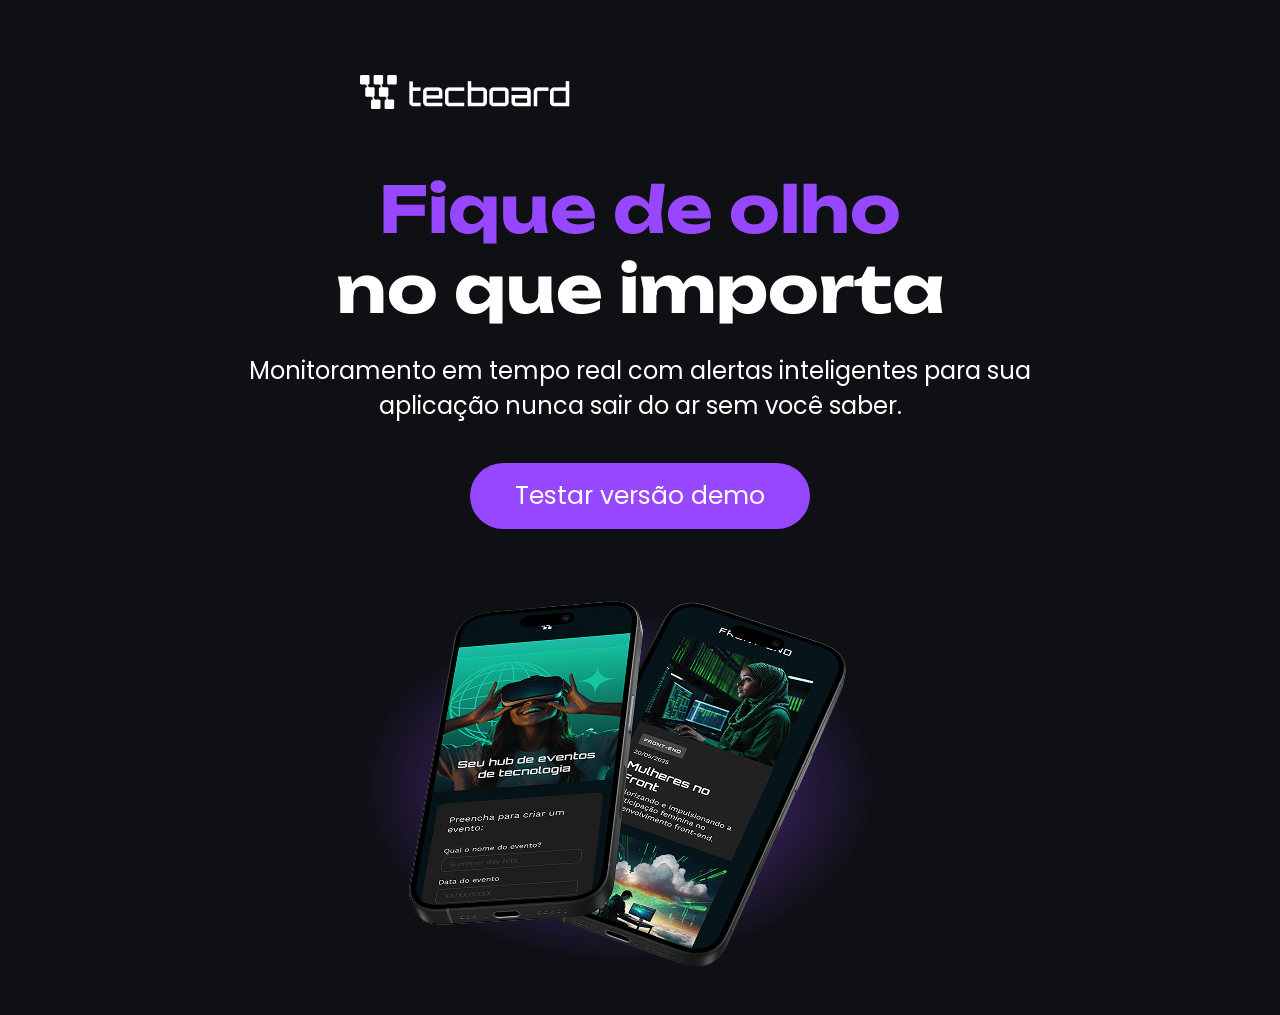
<file: index.html>
<!DOCTYPE html>
<html lang="pt-br">
<head>
    <meta charset="UTF-8">
    <meta name="viewport" content="width=device-width, initial-scale=1.0">
    <meta name="description" content="Tecboard app- monitore suas aplicaçoes em tempo real, para que elas nunca saiam do ar sem voce saber">
    <meta name="og:title" content="tecboard app">
    <meta name="og:description" content="monitore suas aplicaçoes em tempo real, para que elas nunca saiam do ar sem voce saber">
    <meta name="og:image" content="https://guilhermeseiticardozo.github.io/Projeto-tecboard">
    <meta name="og:type" content="website">
    <meta name="og:url" content="https://guilhermeseiticardozo.github.io/Projeto-tecboard">
     <link rel="icon" href="Favicon2.svg" type="image/svg+xml">
     <link rel="stylesheet" href="css/style.css">  
     <link href="fontes/Unbounded-Bold.ttf"  rel="stylesheet"> 
     <link href="fontes/Poppins-Regular.ttf"  rel="stylesheet"> 
     <title>Tecboard - aplicativo de Monitoramento</title
</head>
<body>
    <header>
        <img src="Img/logobranco.png" alt="Logo Tecboard na cor branco">
    </header>
    <main>
        <section>   
            <h1> <span> Fique de olho</span> 
               <br> no que importa 
            </h1>
            <p>Monitoramento em tempo real com alertas inteligentes para sua  aplicação nunca sair do ar sem você saber.</p>
           <a href="#" title="teste a versão demo do app Tecboard">Testar versão demo</a>
            <img src="Img/celular.png" alt="tela do app Tecboard em dois celulares pretos sobrepostos, com destaque para o hub de eventos de tecnologia">
        </section>
    </main>
    
</body>
</html>
</file>
<file: css/style.css>
@font-face {
    font-family: "unbounded";
    src: url("../fontes/Unbounded-Bold.ttf") format("truetype");
    font-weight: 700;
}

@font-face {
    font-family: "poppins";
    src: url("../fontes/Poppins-Regular.ttf") format("truetype");
    font-weight: 400;
}

*{
    margin: 0;
    padding: 0;
}

body{
    background-color: #0e1014;
    color: #FFFFFF;
}

header img{
    display: block;
    margin: 75px 0 0 360px;
}

h1 {
    font-size: 64px;
    font-family: "Unbounded", sans-serif; 
    text-align: center;   
    margin-top: 60px;
}

h1 span{
    color: #9747ff;
}

p{ 
    font-size: 24px;
    font-family:"Poppins", sans-serif;
    font-weight: 400;
    text-align: center;
    margin: 24px auto 0;
    width: 792px;
}

a{  
    color: white;
    font-family: "poppins", sans-serif;
    font-size: 25px;
    text-decoration: none;
    background-color: #9747ff;
    width: 340px;
    height: 66px;
    display: block;
    text-align: center;
    line-height: 66px;
    border-radius: 36px;
    margin: 40px auto;
}

a:hover{
    background-color:  #8233E8;
}

section img{
    display: block;
    width: 792px;
    height: 446px;
    margin: 0 auto;
}

/* RESPONSIVO */

@media(max-width: 768px){
    header img{
        margin:65px 0 0 60px;
    }

    p{
        width: 648px;
    }
}

@media(max-width:375px){
    header img{
        margin: 32px 0 0 16px;
    }

    h1{
        font-size: 40px;
    }

    p{
        font-size: 20px;
        width: 340px;
    }

    a{
        font-size: 20px;
        width: 251px;
    }

    section img{
        width: 340px;
        height: 230px;
    }
}
</file>
